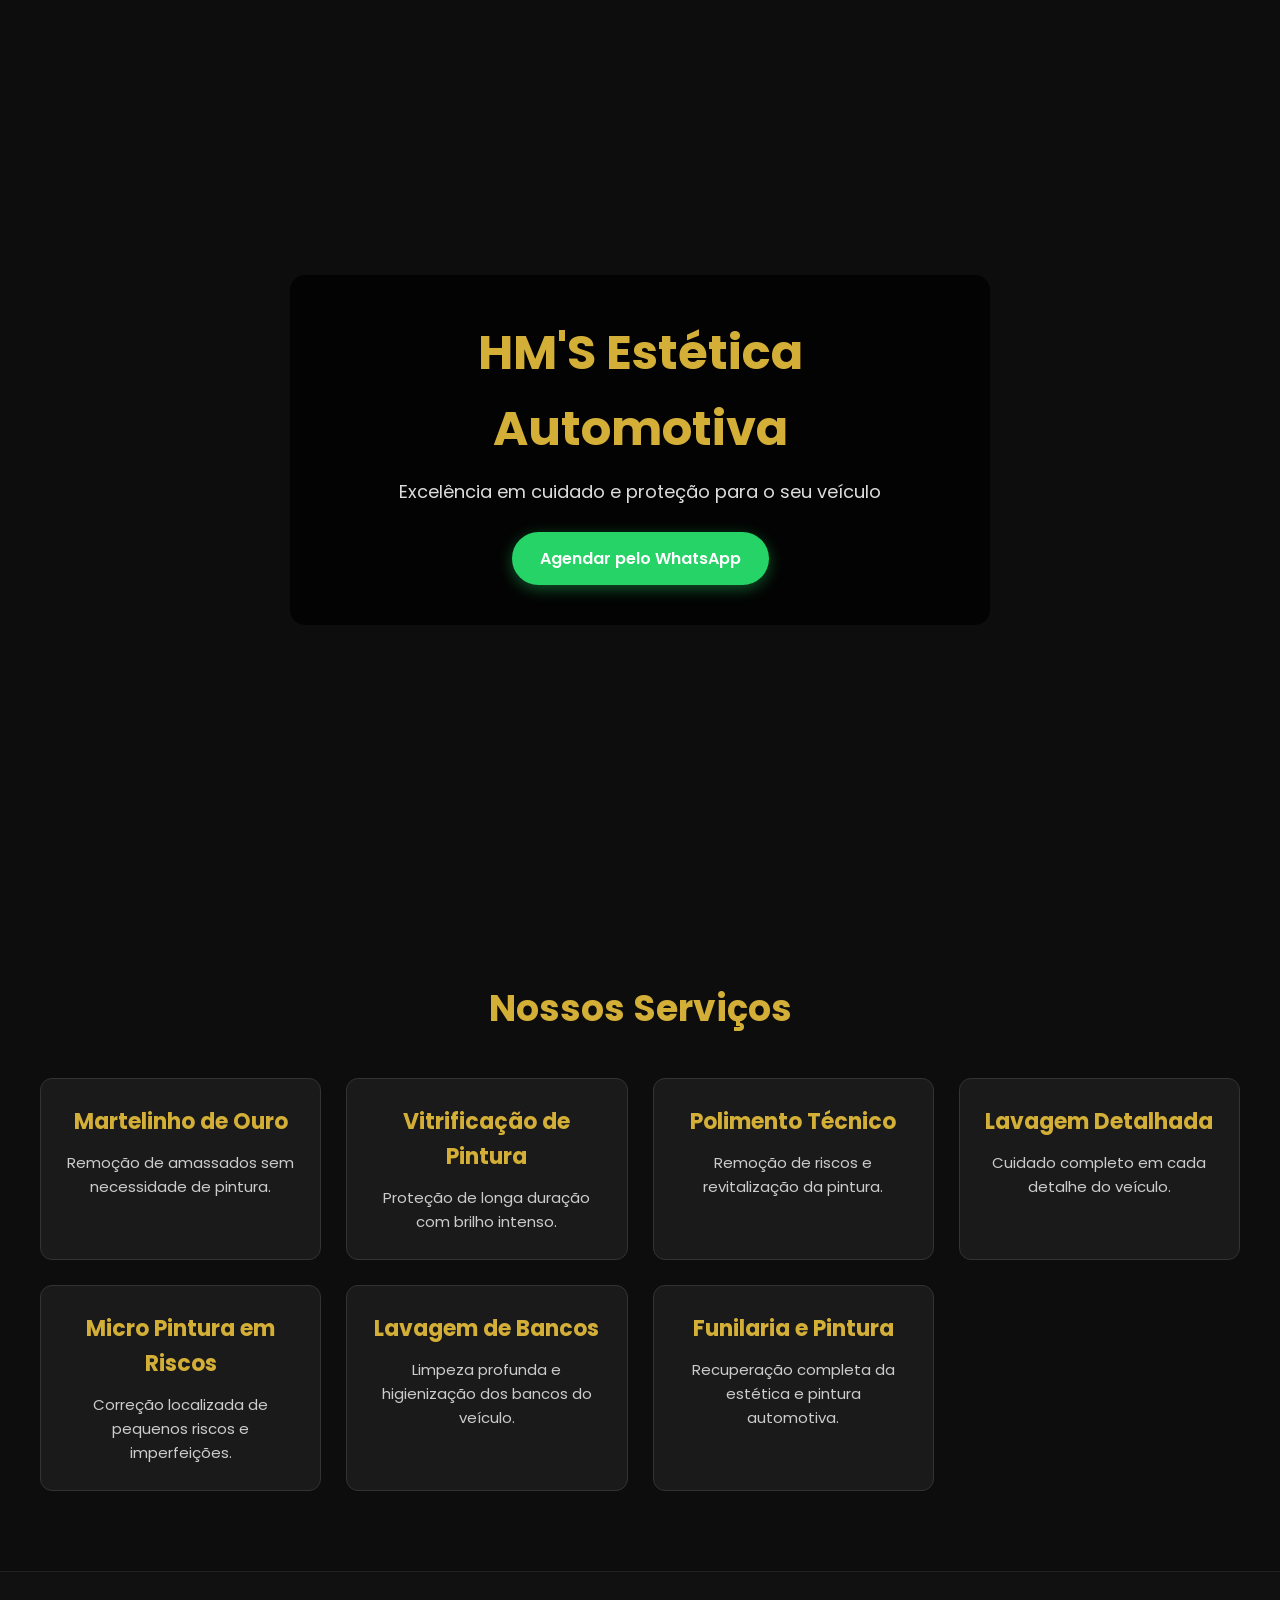
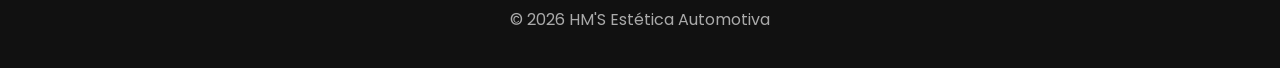
<file: index.html>
<!DOCTYPE html> <html lang="pt-br"> <head> <meta charset="UTF-8"> <meta name="viewport" content="width=device-width, initial-scale=1.0"> <title>HM'S Estética Automotiva</title> <link rel="stylesheet" href="style.css"> <link href="https://fonts.googleapis.com/css2?family=Poppins:wght@300;400;600&display=swap" rel="stylesheet"> </head> <body> <header class="hero"> <div class="overlay"> <h1>HM'S Estética Automotiva</h1> <p>Excelência em cuidado e proteção para o seu veículo</p> <a href="https://wa.me/5516997083890?text=Olá,%20quero%20agendar%20um%20serviço" class="btn-whatsapp" target="_blank"> Agendar pelo WhatsApp </a> </div> </header> <section class="servicos"> <h2>Nossos Serviços</h2> <div class="grid"> <div class="card"> <h3>Martelinho de Ouro</h3> <p>Remoção de amassados sem necessidade de pintura.</p> </div> <div class="card"> <h3>Vitrificação de Pintura</h3> <p>Proteção de longa duração com brilho intenso.</p> </div> <div class="card"> <h3>Polimento Técnico</h3> <p>Remoção de riscos e revitalização da pintura.</p> </div> <div class="card"> <h3>Lavagem Detalhada</h3> <p>Cuidado completo em cada detalhe do veículo.</p> </div> <div class="card"> <h3>Micro Pintura em Riscos</h3> <p>Correção localizada de pequenos riscos e imperfeições.</p> </div> <div class="card"> <h3>Lavagem de Bancos</h3> <p>Limpeza profunda e higienização dos bancos do veículo.</p> </div> <div class="card"> <h3>Funilaria e Pintura</h3> <p>Recuperação completa da estética e pintura automotiva.</p> </div> </div> </section> <footer> <p>© 2026 HM'S Estética Automotiva</p> </footer> </body> </html>
</file>
<file: style.css>
* { margin: 0; padding: 0; box-sizing: border-box; } body { font-family: 'Poppins', sans-serif; background: #0d0d0d; color: #fff; line-height: 1.6; } /* HERO */ .hero { height: 100vh; background: url('https://images.unsplash.com/photo-1503376780353-7e6692767b70') center/cover no-repeat; display: flex; align-items: center; justify-content: center; } .overlay { background: rgba(0, 0, 0, 0.75); padding: 40px; text-align: center; border-radius: 15px; max-width: 700px; margin: 20px; } .overlay h1 { font-size: 48px; color: #d4af37; margin-bottom: 10px; } .overlay p { color: #ddd; margin-bottom: 25px; font-size: 18px; } .btn-whatsapp { display: inline-block; background: #25D366; color: #fff; padding: 14px 28px; border-radius: 50px; text-decoration: none; font-weight: 600; transition: 0.3s; box-shadow: 0 4px 15px rgba(37, 211, 102, 0.4); } .btn-whatsapp:hover { background: #1ebe5d; transform: scale(1.05); } /* SERVIÇOS */ .servicos { padding: 80px 20px; text-align: center; } .servicos h2 { font-size: 36px; color: #d4af37; margin-bottom: 40px; } .grid { display: grid; grid-template-columns: repeat(auto-fit, minmax(250px, 1fr)); gap: 25px; max-width: 1200px; margin: auto; } .card { background: #1a1a1a; padding: 25px; border-radius: 12px; border: 1px solid #333; transition: all 0.3s ease; } .card:hover { transform: translateY(-8px); background: #222; border-color: #d4af37; box-shadow: 0 0 20px rgba(212, 175, 55, 0.3); } .card h3 { color: #d4af37; margin-bottom: 12px; font-size: 22px; } .card p { color: #ccc; font-size: 15px; } /* RODAPÉ */ footer { text-align: center; padding: 30px 20px; color: #aaa; border-top: 1px solid #222; background: #111; } footer p { margin: 5px 0; } /* RESPONSIVO */ @media (max-width: 768px) { .overlay h1 { font-size: 34px; } .overlay p { font-size: 16px; } .servicos h2 { font-size: 30px; } .card { padding: 20px; } }
</file>
